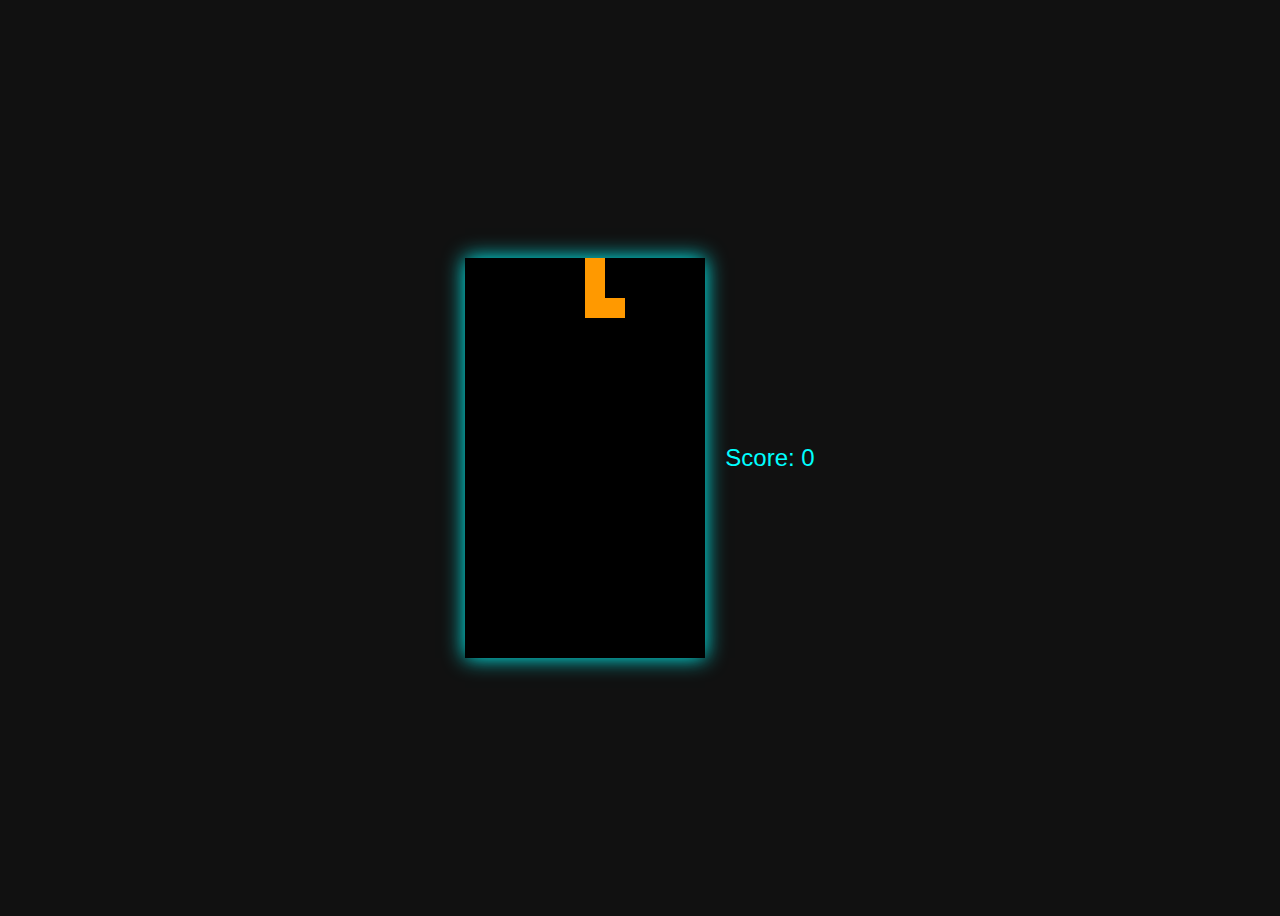
<file: index.html>
<!DOCTYPE html>
<html lang="pt-br">

<head>
    <meta charset="UTF-8" />
    <meta name="viewport" content="width=device-width, initial-scale=1.0" />
    <title>Tetris</title>
    <style>
        body {
            background: #111;
            display: flex;
            justify-content: center;
            align-items: center;
            height: 100vh;
            color: #fff;
            font-family: Arial, sans-serif;
        }

        canvas {
            background: #222;
            box-shadow: 0 0 20px #0ff;
        }

        #score {
            margin-left: 20px;
            font-size: 24px;
            color: #0ff;
        }
    </style>
</head>

<body>
    <canvas id="tetris" width="240" height="400"></canvas>
    <div id="score">Score: 0</div>

    <script>
        const canvas = document.getElementById('tetris');
        const context = canvas.getContext('2d');
        context.scale(20, 20);

        function createMatrix(w, h) {
            const matrix = [];
            while (h--) {
                matrix.push(new Array(w).fill(0));
            }
            return matrix;
        }

        function createPiece(type) {
            switch (type) {
                case 'T':
                    return [
                        [0, 0, 0],
                        [1, 1, 1],
                        [0, 1, 0],
                    ];
                case 'O':
                    return [
                        [2, 2],
                        [2, 2],
                    ];
                case 'L':
                    return [
                        [0, 3, 0],
                        [0, 3, 0],
                        [0, 3, 3],
                    ];
                case 'J':
                    return [
                        [0, 4, 0],
                        [0, 4, 0],
                        [4, 4, 0],
                    ];
                case 'I':
                    return [
                        [0, 5, 0, 0],
                        [0, 5, 0, 0],
                        [0, 5, 0, 0],
                        [0, 5, 0, 0],
                    ];
                case 'S':
                    return [
                        [0, 6, 6],
                        [6, 6, 0],
                        [0, 0, 0],
                    ];
                case 'Z':
                    return [
                        [7, 7, 0],
                        [0, 7, 7],
                        [0, 0, 0],
                    ];
            }
        }

        function drawMatrix(matrix, offset) {
            matrix.forEach((row, y) => {
                row.forEach((value, x) => {
                    if (value !== 0) {
                        context.fillStyle = colors[value];
                        context.fillRect(x + offset.x, y + offset.y, 1, 1);
                    }
                });
            });
        }

        function merge(arena, player) {
            player.matrix.forEach((row, y) => {
                row.forEach((value, x) => {
                    if (value !== 0) {
                        arena[y + player.pos.y][x + player.pos.x] = value;
                    }
                });
            });
        }

        function collide(arena, player) {
            const m = player.matrix;
            const o = player.pos;
            for (let y = 0; y < m.length; ++y) {
                for (let x = 0; x < m[y].length; ++x) {
                    if (m[y][x] !== 0 &&
                        (arena[y + o.y] &&
                            arena[y + o.y][x + o.x]) !== 0) {
                        return true;
                    }
                }
            }
            return false;
        }

        function playerDrop() {
            player.pos.y++;
            if (collide(arena, player)) {
                player.pos.y--;
                merge(arena, player);
                arenaSweep();
                playerReset();
            }
            dropCounter = 0;
        }

        function playerMove(dir) {
            player.pos.x += dir;
            if (collide(arena, player)) {
                player.pos.x -= dir;
            }
        }

        function playerReset() {
            const pieces = 'ILJOTSZ';
            player.matrix = createPiece(pieces[pieces.length * Math.random() | 0]);
            player.pos.y = 0;
            player.pos.x = (arena[0].length / 2 | 0) - (player.matrix[0].length / 2 | 0);
            if (collide(arena, player)) {
                arena.forEach(row => row.fill(0));
                alert("Game Over!");
                score = 0;
                dropInterval = 1000;
            }
        }

        function playerRotate() {
            const m = player.matrix;
            for (let y = 0; y < m.length; ++y) {
                for (let x = 0; x < y; ++x) {
                    [m[x][y], m[y][x]] = [m[y][x], m[x][y]];
                }
            }
            m.forEach(row => row.reverse());
            if (collide(arena, player)) {
                m.forEach(row => row.reverse());
                for (let y = 0; y < m.length; ++y) {
                    for (let x = 0; x < y; ++x) {
                        [m[x][y], m[y][x]] = [m[y][x], m[x][y]];
                    }
                }
            }
        }

        let score = 0;
        function arenaSweep() {
            let rowCount = 1;
            outer: for (let y = arena.length - 1; y >= 0; --y) {
                for (let x = 0; x < arena[y].length; ++x) {
                    if (arena[y][x] === 0) {
                        continue outer;
                    }
                }

                const row = arena.splice(y, 1)[0].fill(0);
                arena.unshift(row);
                ++y;

                score += rowCount * 10;
                rowCount *= 2;
            }

            // Aumentar velocidade a cada 50 pontos
            dropInterval = 1000 - Math.floor(score / 50) * 100;
            if (dropInterval < 100) dropInterval = 100;
        }

        function draw() {
            context.fillStyle = '#000';
            context.fillRect(0, 0, canvas.width, canvas.height);

            drawMatrix(arena, { x: 0, y: 0 });
            drawMatrix(player.matrix, player.pos);

            document.getElementById('score').innerText = 'Score: ' + score;
        }

        let dropCounter = 0;
        let dropInterval = 1000;
        let lastTime = 0;

        function update(time = 0) {
            const deltaTime = time - lastTime;
            lastTime = time;
            dropCounter += deltaTime;
            if (dropCounter > dropInterval) {
                playerDrop();
            }
            draw();
            requestAnimationFrame(update);
        }

        const arena = createMatrix(12, 20);
        const player = {
            pos: { x: 0, y: 0 },
            matrix: null
        };

        const colors = [
            null,
            '#0ff',
            '#ff0',
            '#f90',
            '#00f',
            '#0f0',
            '#f00',
            '#f0f'
        ];

        document.addEventListener('keydown', event => {
            if (event.key === 'ArrowLeft') {
                playerMove(-1);
            } else if (event.key === 'ArrowRight') {
                playerMove(1);
            } else if (event.key === 'ArrowDown') {
                playerDrop();
            } else if (event.key === 'ArrowUp') {
                playerRotate();
            }
        });

        playerReset();
        update();
    </script>
</body>

</html>
</file>
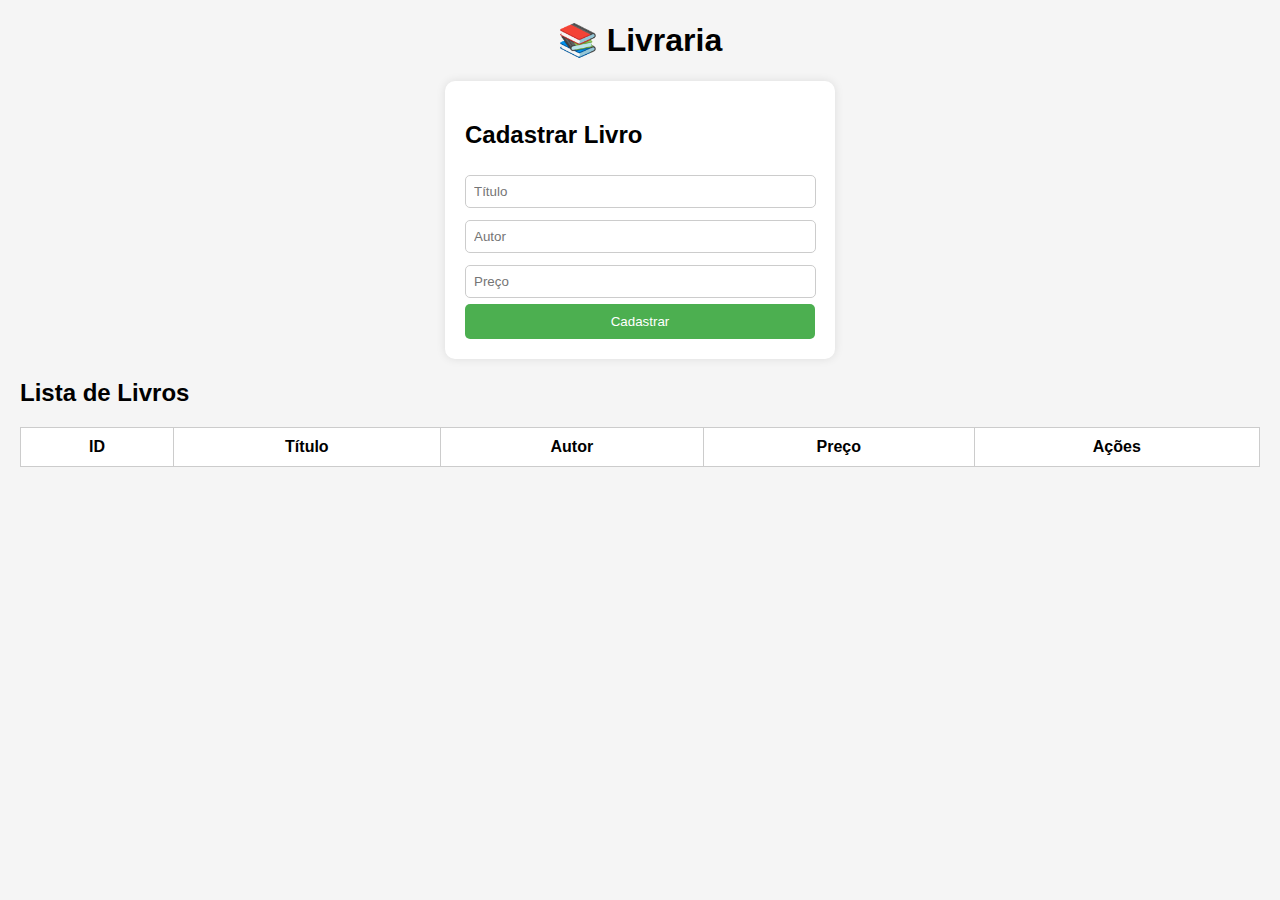
<file: FrontLivraria/index.html>
<!DOCTYPE html>
<html lang="pt-BR">
<head>
    <meta charset="UTF-8">
    <title>Livraria</title>
    <link rel="stylesheet" href="style.css">
</head>
<body>

<h1>📚 Livraria</h1>

<div class="form-container">
    <h2>Cadastrar Livro</h2>

    <input id="titulo" type="text" placeholder="Título">
    <input id="autor" type="text" placeholder="Autor">
    <input id="preco" type="number" step="0.01" placeholder="Preço">

    <button onclick="cadastrarLivro()">Cadastrar</button>
</div>

<h2>Lista de Livros</h2>
<table>
    <thead>
    <tr>
        <th>ID</th>
        <th>Título</th>
        <th>Autor</th>
        <th>Preço</th>
        <th>Ações</th>
    </tr>
    </thead>
    <tbody id="tabela-livros">
    </tbody>
</table>

<script src="script.js"></script>
</body>
</html>
</file>
<file: FrontLivraria/style.css>
body {
    font-family: Arial, sans-serif;
    background: #f5f5f5;
    margin: 20px;
}

h1 {
    text-align: center;
}

.form-container {
    background: #fff;
    padding: 20px;
    width: 350px;
    margin: auto;
    border-radius: 10px;
    box-shadow: 0 0 10px rgba(0,0,0,0.1);
}

input {
    width: 95%;
    padding: 8px;
    margin: 6px 0;
    border: 1px solid #ccc;
    border-radius: 5px;
}

button {
    width: 100%;
    padding: 10px;
    background: #4CAF50;
    color: white;
    border: none;
    border-radius: 5px;
    cursor: pointer;
}

button:hover {
    background: #45a049;
}

table {
    width: 100%;
    margin-top: 20px;
    border-collapse: collapse;
    background: #fff;
}

table th, table td {
    border: 1px solid #ccc;
    padding: 10px;
    text-align: center;
}

button.delete {
    background: #e74c3c;
}

button.edit {
    background: #3498db;
}
</file>
